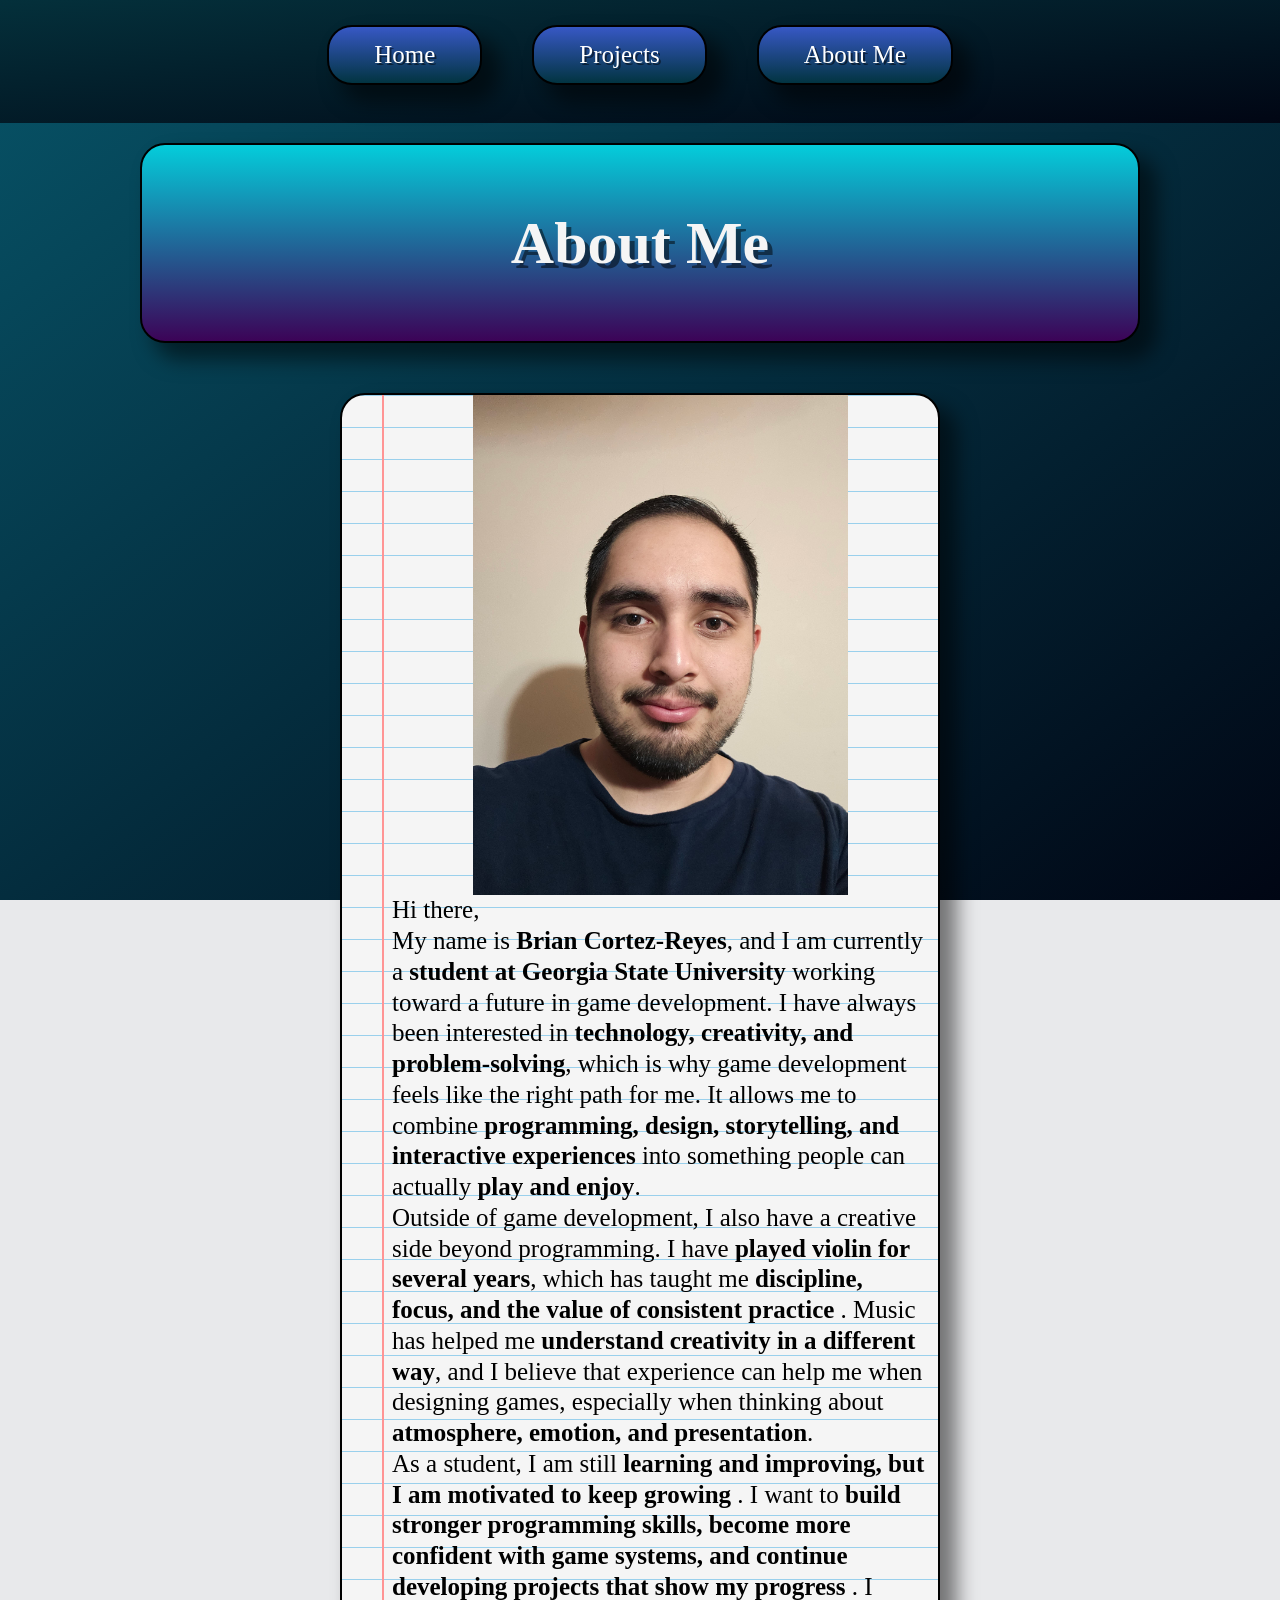
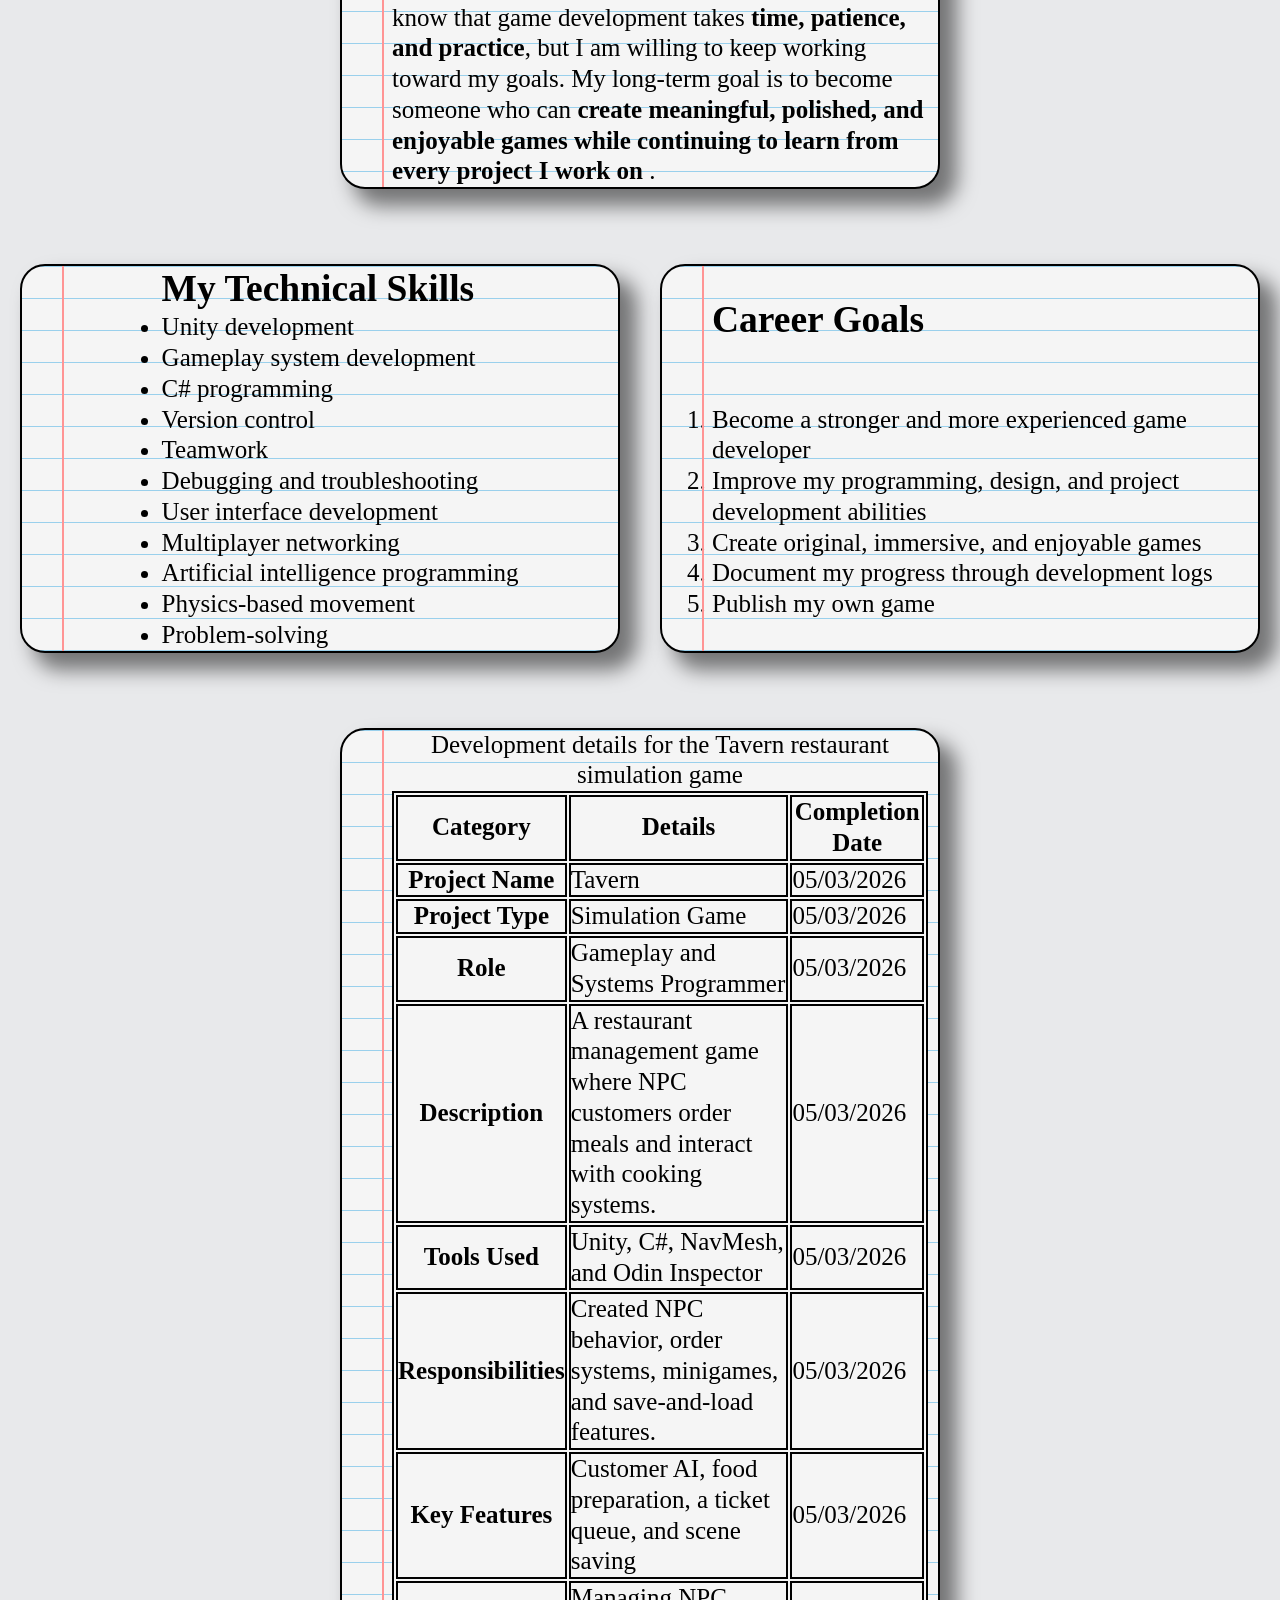
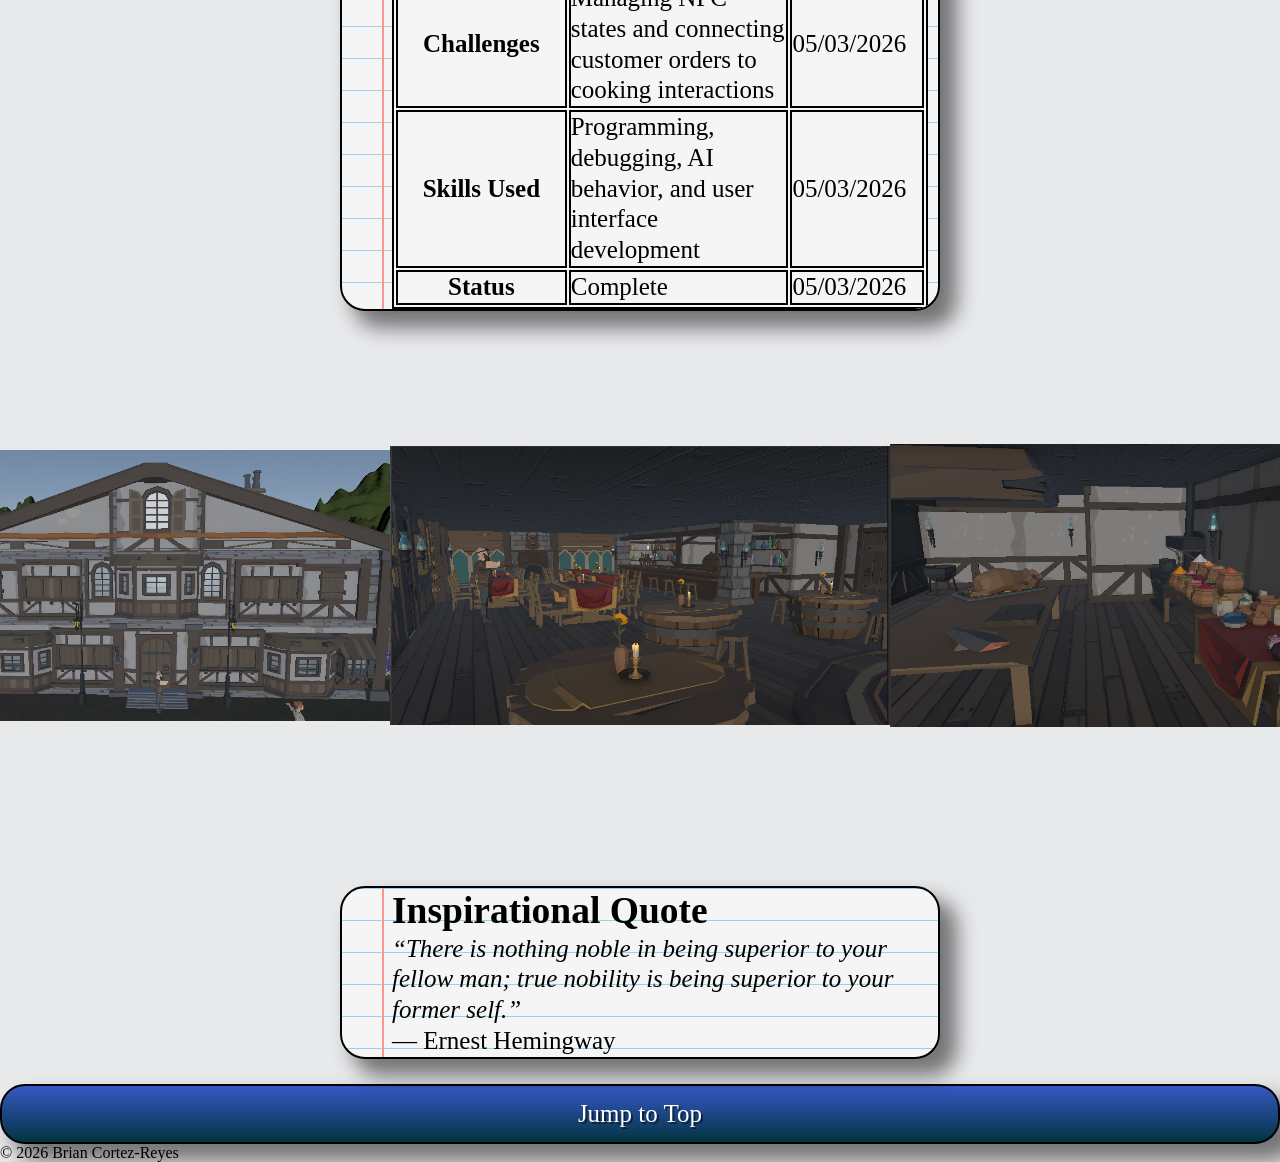
<file: about.html>
<!DOCTYPE html>
<html lang="en">

<head>
    <meta charset="UTF-8">
    <meta name="viewport" content="width=device-width, initial-scale=1.0">

    <title>About Me - Brian's Portfolio</title>

    <link rel="stylesheet" href="style-alignment.css">
    <link rel="stylesheet" href="style-about-me.css">

    <link
        href="https://db.onlinewebfonts.com/c/6a68b60849ffa77901917d0f417c39de?family=Chelsea+Market"
        rel="stylesheet"
        type="text/css"
    >
</head>

<body>

    <!-- Header content -->
    <header class="navigation-bar" id="top">
        <nav aria-label="Main navigation">
            <div class="nav-page">

                <div class="link-icons">
                    <a
                        href="https://github.com/Brian-Cortez"
                        class="default-link"
                        target="_blank"
                        rel="noopener noreferrer"
                        aria-label="Visit Brian's GitHub profile"
                    >
                        <img
                            src="Images/github-logo.png"
                            width="45"
                            height="45"
                            alt="GitHub logo"
                        >
                    </a>

                    <a
                        href="https://linkedin.com/in/brian-cortez-reyes-2067a435b"
                        class="default-link"
                        target="_blank"
                        rel="noopener noreferrer"
                        aria-label="Visit Brian's LinkedIn profile"
                    >
                        <img
                            src="Images/linkedin-logo.png"
                            width="45"
                            height="45"
                            alt="LinkedIn logo"
                        >
                    </a>

                    <a
                        href="mailto:briancortezreyes@gmail.com"
                        class="default-link"
                        aria-label="Send Brian an email"
                    >
                        <img
                            src="Images/gmail-logo.png"
                            width="45"
                            height="45"
                            alt="Email logo"
                        >
                    </a>
                </div>

                <a href="index.html">Home</a>
                <a href="projects.html">Projects</a>
                <a href="about.html">About Me</a>
            </div>
        </nav>
    </header>

    <main>
        <div id="gradient-welcome">
            <h1 id="about-me">About Me</h1>
        </div>

        <!-- About Me content -->
        <section class="about-me-description">
            <div class="note-card-list">
                <img class="hockey-img" src="Images/Me.png" alt="This is what I look like">
                <p>
                    Hi there,
                </p>

                <p>
                    My name is <strong>Brian Cortez-Reyes</strong>, and I am
                    currently a <strong>student at Georgia State University</strong>
                    working toward a future in game development. I have always
                    been interested in
                    <strong>technology, creativity, and problem-solving</strong>,
                    which is why game development feels like the right path for
                    me. It allows me to combine
                    <strong>
                        programming, design, storytelling, and interactive
                        experiences
                    </strong>
                    into something people can actually
                    <strong>play and enjoy</strong>.
                </p>

                <p>
                    Outside of game development, I also have a creative side
                    beyond programming. I have
                    <strong>played violin for several years</strong>, which has
                    taught me
                    <strong>
                        discipline, focus, and the value of consistent practice
                    </strong>.
                    Music has helped me
                    <strong>understand creativity in a different way</strong>,
                    and I believe that experience can help me when designing
                    games, especially when thinking about
                    <strong>atmosphere, emotion, and presentation</strong>.
                </p>

                <p>
                    As a student, I am still
                    <strong>
                        learning and improving, but I am motivated to keep
                        growing
                    </strong>.
                    I want to
                    <strong>
                        build stronger programming skills, become more
                        confident with game systems, and continue developing
                        projects that show my progress
                    </strong>.
                    I know that game development takes
                    <strong>time, patience, and practice</strong>, but I am
                    willing to keep working toward my goals. My long-term goal
                    is to become someone who can
                    <strong>
                        create meaningful, polished, and enjoyable games while
                        continuing to learn from every project I work on
                    </strong>.
                </p>
            </div>

            <!-- Skills and goals content -->
            <div class="note-card-lists">
                <section class="note-card-list">
                    <h2>My Technical Skills</h2>

                    <ul>
                        <li>Unity development</li>
                        <li>Gameplay system development</li>
                        <li>C# programming</li>
                        <li>Version control</li>
                        <li>Teamwork</li>
                        <li>Debugging and troubleshooting</li>
                        <li>User interface development</li>
                        <li>Multiplayer networking</li>
                        <li>Artificial intelligence programming</li>
                        <li>Physics-based movement</li>
                        <li>Problem-solving</li>
                    </ul>
                </section>

                <section class="note-card-list">
                    <h2>Career Goals</h2>

                    <ol>
                        <li>Become a stronger and more experienced game developer</li>
                        <li>Improve my programming, design, and project development abilities</li>
                        <li>Create original, immersive, and enjoyable games</li>
                        <li>Document my progress through development logs</li>
                        <li>Publish my own game</li>
                    </ol>
                </section>
            </div>

            <!-- Project details content -->
            <section class="note-card-list" id="project-details">
                <div class="header-position">
                    <h2>Project Details</h2>
                </div>

                <table>
                    <caption>
                        Development details for the Tavern restaurant simulation
                        game
                    </caption>

                    <thead>
                        <tr>
                            <th scope="col">Category</th>
                            <th scope="col">Details</th>
                            <th scope="col">Completion Date</th>
                        </tr>
                    </thead>

                    <tbody>
                        <tr>
                            <th scope="row">Project Name</th>
                            <td>Tavern</td>
                            <td>05/03/2026</td>
                        </tr>

                        <tr>
                            <th scope="row">Project Type</th>
                            <td>Simulation Game</td>
                            <td>05/03/2026</td>
                        </tr>

                        <tr>
                            <th scope="row">Role</th>
                            <td>Gameplay and Systems Programmer</td>
                            <td>05/03/2026</td>
                        </tr>

                        <tr>
                            <th scope="row">Description</th>
                            <td>
                                A restaurant management game where NPC customers
                                order meals and interact with cooking systems.
                            </td>
                            <td>05/03/2026</td>
                        </tr>

                        <tr>
                            <th scope="row">Tools Used</th>
                            <td>Unity, C#, NavMesh, and Odin Inspector</td>
                            <td>05/03/2026</td>
                        </tr>

                        <tr>
                            <th scope="row">Responsibilities</th>
                            <td>
                                Created NPC behavior, order systems, minigames,
                                and save-and-load features.
                            </td>
                            <td>05/03/2026</td>
                        </tr>

                        <tr>
                            <th scope="row">Key Features</th>
                            <td>
                                Customer AI, food preparation, a ticket queue,
                                and scene saving
                            </td>
                            <td>05/03/2026</td>
                        </tr>

                        <tr>
                            <th scope="row">Challenges</th>
                            <td>
                                Managing NPC states and connecting customer
                                orders to cooking interactions
                            </td>
                            <td>05/03/2026</td>
                        </tr>

                        <tr>
                            <th scope="row">Skills Used</th>
                            <td>
                                Programming, debugging, AI behavior, and user
                                interface development
                            </td>
                            <td>05/03/2026</td>
                        </tr>

                        <tr>
                            <th scope="row">Status</th>
                            <td>Complete</td>
                            <td>05/03/2026</td>
                        </tr>
                    </tbody>
                </table>
                
            </section>
        </section>
        <div class="note-card-lists">
            <div class="hockey-img">

                <img
                class="hockey-img"
                    src="Images/Tavern.png"
                    alt="Gameplay screenshot of the outside of the tavern building"
                >
                <img
                class="hockey-img"
                src="Images/tavern_inside.png"
                alt="Gameplay screenshot of the inside of the customer section of the tavern"
            >
            <img
            class="hockey-img"
                src="Images/tavern_kitchen.png"
                alt="Gameplay screenshot of the kitchen that is inside the tavern"
            >
            </div>
            
        </div>
        
        <!-- Quote content -->
        <section class="note-card-list" id="bottom">
            <h2>Inspirational Quote</h2>

            <blockquote
                cite="https://www.snhu.edu/about-us/newsroom/education/personal-growth-quotes"
            >
                <p>
                    <em>
                        “There is nothing noble in being superior to your fellow
                        man; true nobility is being superior to your former self.”
                    </em>
                </p>

                <footer>— Ernest Hemingway</footer>
            </blockquote>
        </section>

        <a href="#top">Jump to Top</a>
    </main>

    <footer>
        <p>&copy; 2026 Brian Cortez-Reyes</p>
    </footer>

</body>
</html>
</file>
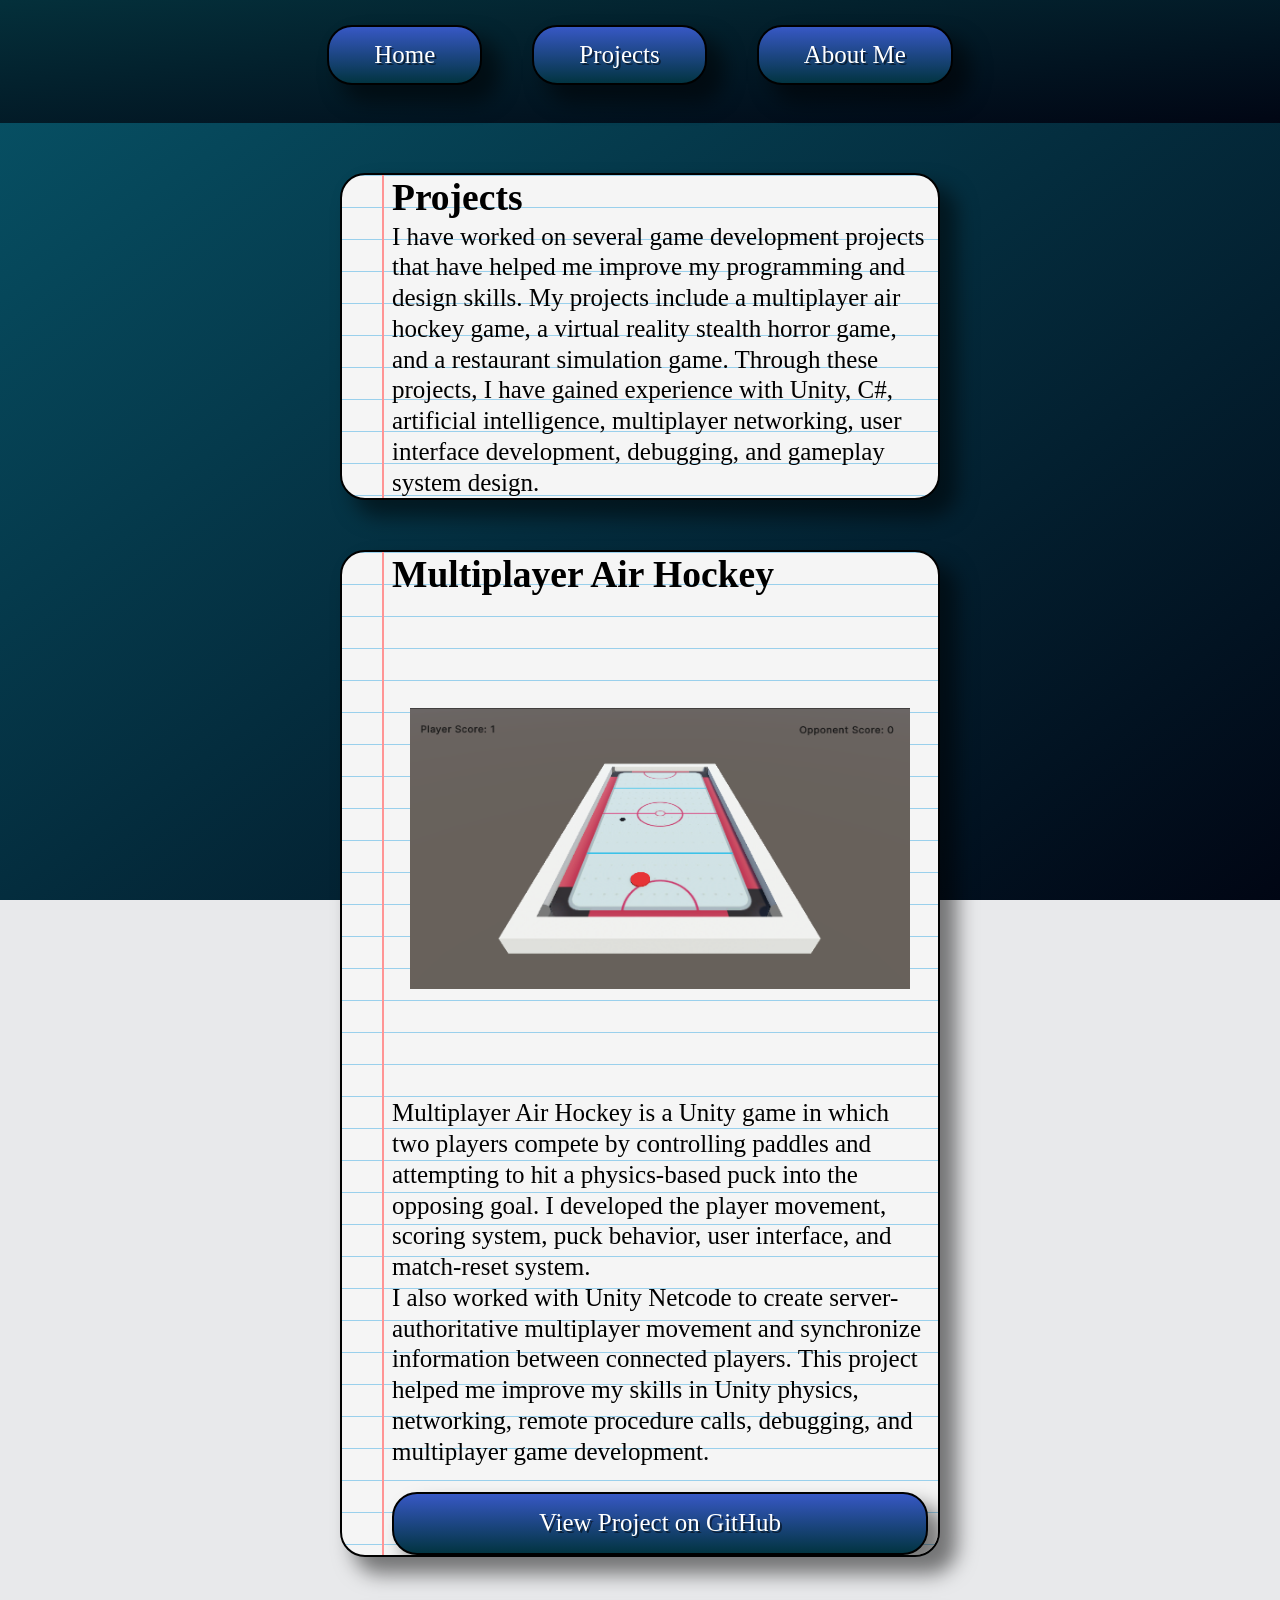
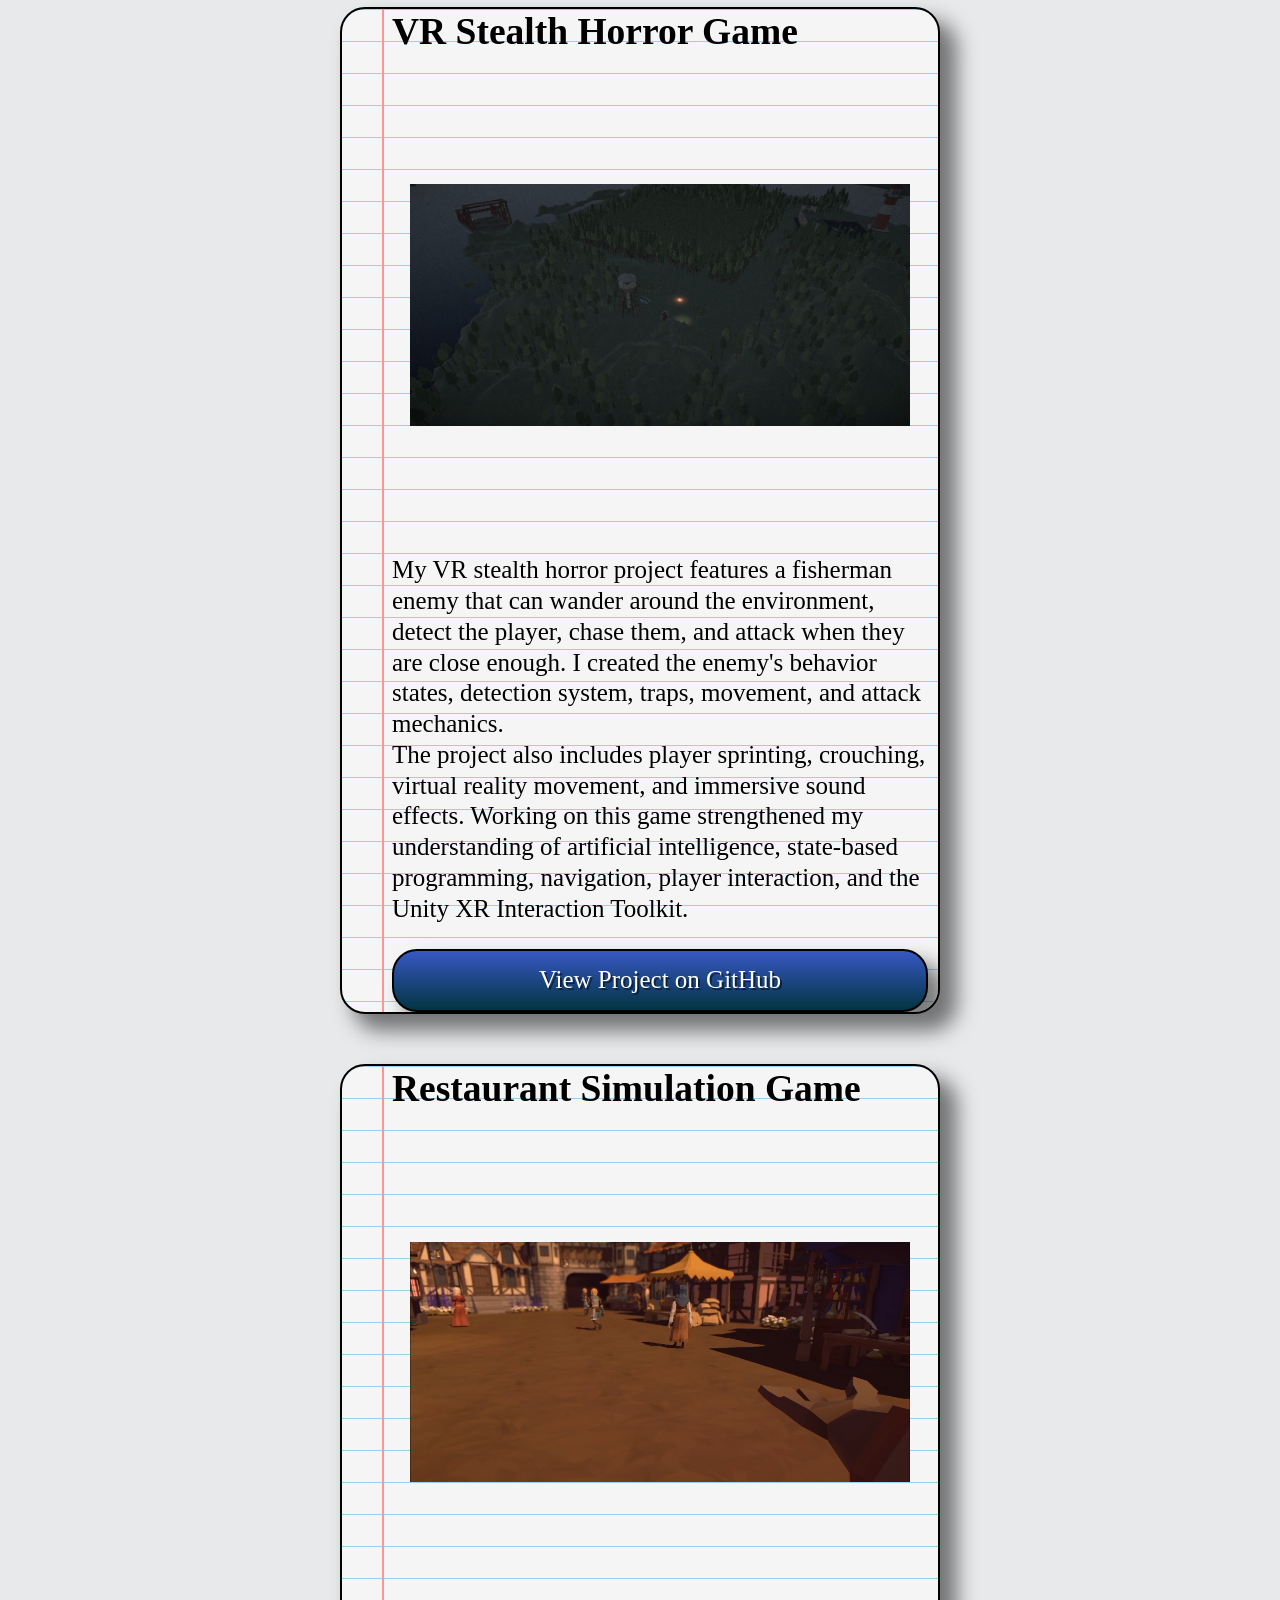
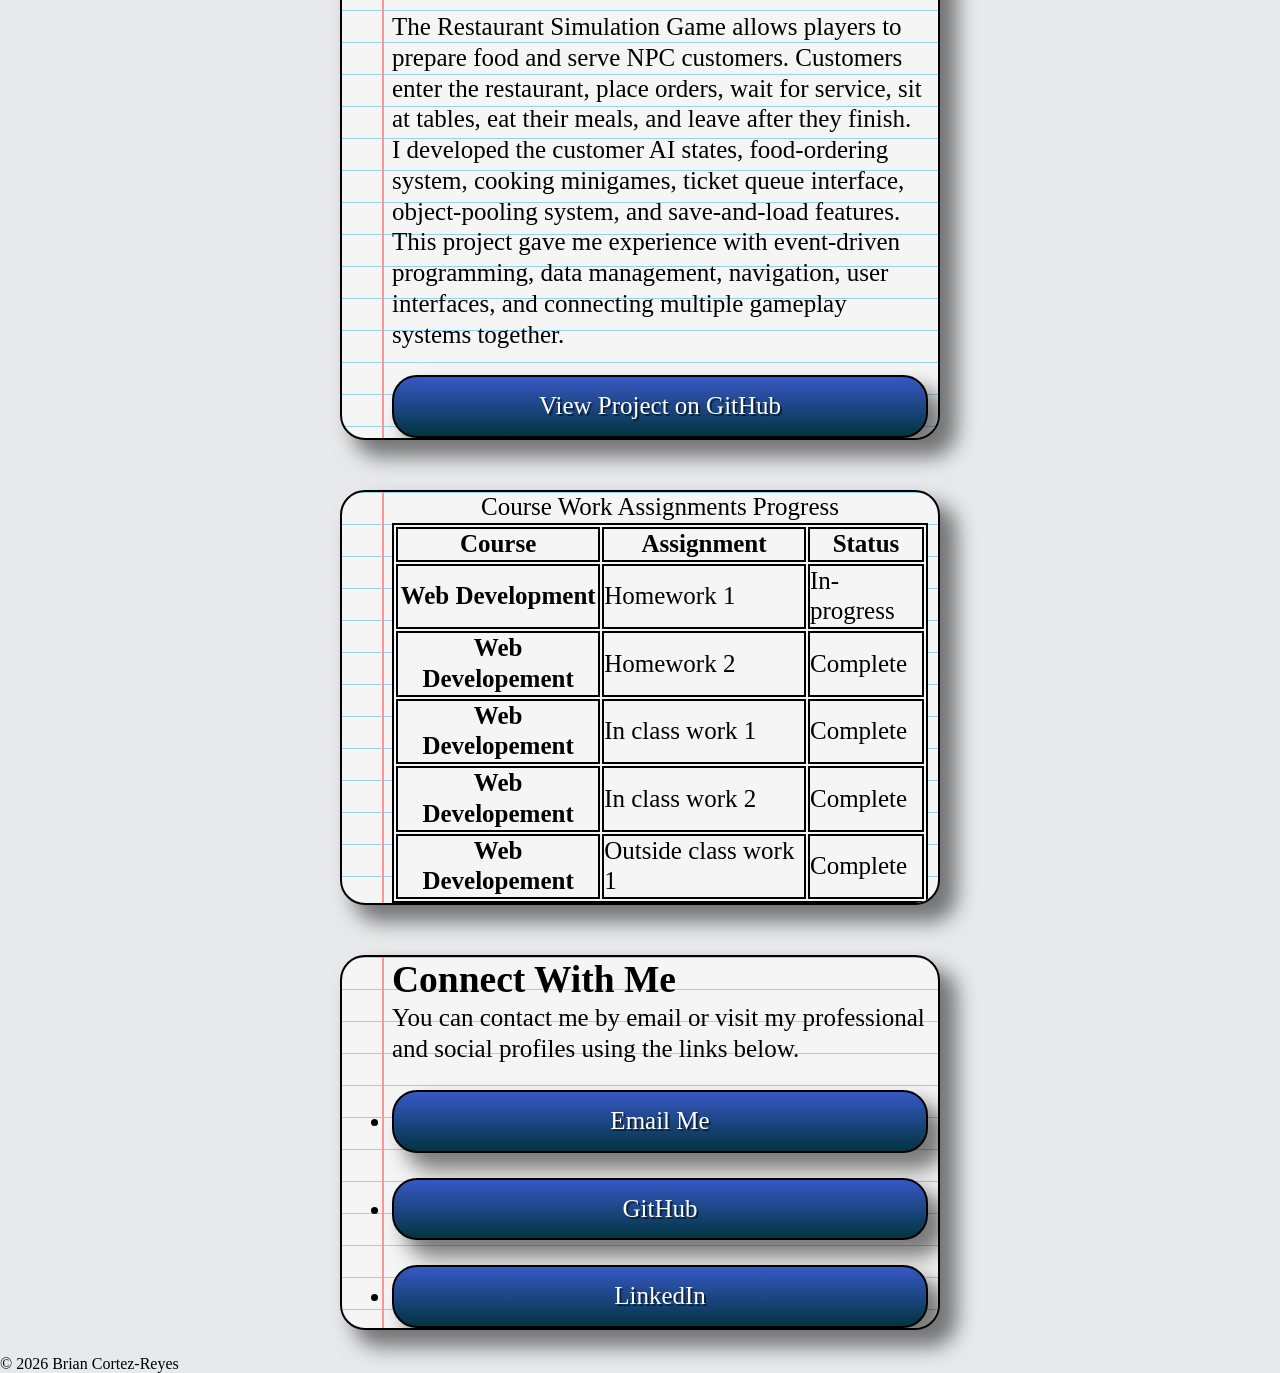
<file: projects.html>
<!DOCTYPE html>
<html lang="en">
<head>
    <meta charset="UTF-8">
    <meta name="viewport" content="width=device-width, initial-scale=1.0">

    <title>Projects - Brian's Portfolio</title>

    <link rel="stylesheet" href="style-alignment.css">
    <link rel="stylesheet" href="style-about-me.css">

    <link
        href="https://db.onlinewebfonts.com/c/6a68b60849ffa77901917d0f417c39de?family=Chelsea+Market"
        rel="stylesheet"
        type="text/css"
    >
    
</head>

<body>
    <header class="navigation-bar">
        <nav>
            <div class="nav-page">
                <a href="index.html">Home</a>
                <a href="projects.html">Projects</a>
                <a href="about.html">About Me</a>
            </div>
        </nav>
    </header>

    <main>
        <!-- Introduction Content -->
        <section class="note-card-list">
            <h1>Projects</h1>

            <p>
                I have worked on several game development projects that have
                helped me improve my programming and design skills. My projects
                include a multiplayer air hockey game, a virtual reality stealth
                horror game, and a restaurant simulation game. Through these
                projects, I have gained experience with Unity, C#, artificial
                intelligence, multiplayer networking, user interface development,
                debugging, and gameplay system design.
            </p>
        </section>

        <!-- Air Hockey Project -->
        <article class="note-card-list">
            <h2>Multiplayer Air Hockey</h2>
            <img    
                class="hockey-img"
                src="Images/hockey-multiplayer.png"
                alt="Gameplay screenshot of my multiplayer air hockey game"
            >
            <p>
                Multiplayer Air Hockey is a Unity game in which two players
                compete by controlling paddles and attempting to hit a
                physics-based puck into the opposing goal. I developed the
                player movement, scoring system, puck behavior, user interface,
                and match-reset system.
            </p>

            <p>
                I also worked with Unity Netcode to create server-authoritative
                multiplayer movement and synchronize information between
                connected players. This project helped me improve my skills in
                Unity physics, networking, remote procedure calls, debugging,
                and multiplayer game development.
            </p>

            <a
                href="https://github.com/Ryuality/Hockey-Multiplayer"
                target="_blank"
                rel="noopener noreferrer"
            >
                View Project on GitHub
            </a>
        </article>
        
        <!-- VR Horror Project -->
        <article class="note-card-list">
            <h2>VR Stealth Horror Game</h2>

            <img
                class="hockey-img"
                src="Images/fishermans-curse.png"
                alt="Gameplay screenshot of my VR stealth horror game"
                width="500"
            >

            <p>
                My VR stealth horror project features a fisherman enemy that can
                wander around the environment, detect the player, chase them,
                and attack when they are close enough. I created the enemy's
                behavior states, detection system, traps, movement, and attack
                mechanics.
            </p>

            <p>
                The project also includes player sprinting, crouching, virtual
                reality movement, and immersive sound effects. Working on this
                game strengthened my understanding of artificial intelligence,
                state-based programming, navigation, player interaction, and
                the Unity XR Interaction Toolkit.
            </p>

            <a
                href="https://github.com/Ryuality/Fisherman-s-Curse"
                target="_blank"
                rel="noopener noreferrer"
            >
                View Project on GitHub
            </a>
        </article>

        <!-- Restaurant Simulator Project -->
        <article class="note-card-list">
            <h2>Restaurant Simulation Game</h2>

            <img
                class="hockey-img"
                src="Images/Tavern_Outside.png"
                alt="Gameplay screenshot of my restaurant simulation game"
                width="500"
            >

            <p>
                The Restaurant Simulation Game allows players to prepare food
                and serve NPC customers. Customers enter the restaurant, place
                orders, wait for service, sit at tables, eat their meals, and
                leave after they finish.
            </p>

            <p>
                I developed the customer AI states, food-ordering system,
                cooking minigames, ticket queue interface, object-pooling
                system, and save-and-load features. This project gave me
                experience with event-driven programming, data management,
                navigation, user interfaces, and connecting multiple gameplay
                systems together.
            </p>

            <a
                href="https://github.com/Tr4shMou5e/TavernGame"
                target="_blank"
                rel="noopener noreferrer"
            >
                View Project on GitHub
            </a>
        </article>

        <section class="note-card-list" id="project-details">
            <div class="header-position">
                    <h2>Assignment Details</h2>
                </div>
            <table>
                <caption>
                        Course Work Assignments Progress
                    </caption>
                <thead>
                        <tr>
                            <th scope="col">Course</th>
                            <th scope="col">Assignment</th>
                            <th scope="col">Status</th>
                        </tr>
                    </thead>
                    <tbody>
                        <tr>
                            <th scope="row">Web Development</th>
                            <td>Homework 1</td>
                            <td>In-progress</td>
                        </tr>

                        <tr>
                            <th scope="row">Web Developement</th>
                            <td>Homework 2</td>
                            <td>Complete</td>
                        </tr>
                        <tr>
                            <th scope="row">Web Developement</th>
                            <td>In class work 1</td>
                            <td>Complete</td>
                        </tr>
                        <tr>
                            <th scope="row">Web Developement</th>
                            <td>In class work 2</td>
                            <td>Complete</td>
                        </tr>
                        <tr>
                            <th scope="row">Web Developement</th>
                            <td>Outside class work 1</td>
                            <td>Complete</td>
                        </tr>
                    </tbody>
            </table>

        </section>

        <!-- Contact Section -->
        <section class="note-card-list">
            <h2>Connect With Me</h2>

            <p>
                You can contact me by email or visit my professional and social
                profiles using the links below.
            </p>

            <ul>
                <li>
                    <a href="mailto:briancortezreyes.com">
                        Email Me
                    </a>
                </li>

                <li>
                    <a
                        href="https://github.com/Brian-Cortez"
                        target="_blank"
                        rel="noopener noreferrer"
                    >
                        GitHub
                    </a>
                </li>

                <li>
                    <a
                        href="https://linkedin.com/in/brian-cortez-reyes-2067a435b"
                        target="_blank"
                        rel="noopener noreferrer"
                    >
                        LinkedIn
                    </a>
                </li>
            </ul>
        </section>
    </main>

    <footer>
        <p>&copy; 2026 Brian Cortez-Reyes</p>
    </footer>
</body>
</html>
</file>
<file: style-alignment.css>
#gradient-welcome{
    background-color: rgb(89, 0, 255); /* For browsers that do not support gradients */
    background-image: linear-gradient(to bottom, rgb(4, 205, 219), rgb(60, 3, 87));
    display: flex;
    justify-content: center;
    align-items: center;
    color:  whitesmoke;
    font-size: 30px;
    text-align: center;
    width: 1000px;
    height: 200px;
    border: 2px solid black;
    border-radius: 25px;
    margin-inline: auto;
    margin-top: 20px;
    box-shadow: 15px 15px 20px 2px rgba(0, 0, 0, 0.5);
    text-shadow: 5px 5px rgba(0, 0, 0, 0.5);
} 
.nav-page{
    display: flex;
    justify-content: center;
    align-items: center;
    gap: 50px;
    padding-bottom: 3%;
    background-color: rgb(92, 92, 219);
    background-image: linear-gradient(to bottom right, rgb(4, 48, 59), rgb(1, 6, 20));
}
.featured-project{
    display: flex;
    justify-content: center;
    align-items: center;
    color:  whitesmoke;
    font-size: 30px;
    text-align: center;
    width: 1000px;
    height: 200px;
    margin-inline: auto;
    margin-top: 20px;
    float: left;
    position: absolute;
    top:-90px;
    right:800px;
    height: 950px;
}
.note-card{
    display: flex;
    justify-content: center;
    align-items: center;
    margin-inline: auto;
    margin-top: 50px;
    font-size: 25px;
    width: 600px;
    text-align: center;
    background-color: whitesmoke;
    border: 2px solid black;
    border-radius: 25px;
    box-shadow: 15px 15px 20px 2px rgba(0, 0, 0, 0.5);
    line-height: 1.3;
    padding-left: 50px;
    padding-right: 10px;
    position: relative;
    overflow: auto;
    /* Blue horizontal lines */
    background-image: linear-gradient(#9ad0ec 1px, transparent 1px);
    background-size: 100% 2rem; /* Sets line spacing height */
}

/*This adds the repeating red lines */
.note-card::before {
  content: '';
  position: absolute;
  top: 0;
  left: 40px; /* Distance from the left edge */
  height: 100%;
  width: 2px;
  background-color: #ff9494; /* Pale red color */
}
.note-card-list{
    display: grid;
    justify-content: center;
    align-items: center;
    margin-inline: auto;
    margin-top: 50px;
    margin-bottom: 25px;
    font-size: 25px;
    width: 600px;
    background-color: whitesmoke;
    border: 2px solid black;
    border-radius: 25px;
    box-shadow: 15px 15px 20px 2px rgba(0, 0, 0, 0.5);
    line-height: 1.23;
    padding-left: 50px;
    padding-right: 10px;
    position: relative;
    overflow: auto;
    /* Blue horizontal lines */
    background-image: linear-gradient(#9ad0ec 1px, transparent 1px);
    background-size: 100% 2rem; /* Sets line spacing height */
}
.note-card-list::before {
  content: '';
  position: absolute;
  top: 0;
  left: 40px; /* Distance from the left edge */
  height: 100%;
  width: 2px;
  background-color: #ff9494; /* Pale red color */
}
.recent-project-preview{
    justify-content: center;
    align-items: center;
    margin-inline: auto;
    color: whitesmoke;
    font-size: 25px;
    position: absolute;
    float: right;
    top: 390px;
    left: 1100px;
}
.recent-project-pictures{
    display: flex;
    justify-content: center;
    align-items: center;
    margin-inline: auto;
    gap: 25px;
    margin-top: 12px;
    border: 2px solid black;
    
    margin-right: 120px;
}
.audio-container{
    margin-top: 25px;
}
video {
  max-width: 100%;
  height: auto;
  position: absolute;
  float: left;
  left: 300px;
  top: 500px;
}
img {
  width: 100%;
  height: auto;
}
audio{
    margin-top: 20px;
}
* {
    margin: 0;
    padding: 0;
    box-sizing: border-box;
}
body {
    background-color: rgb(232, 233, 235);
    background-image: linear-gradient(to bottom right, rgb(7, 84, 104), rgb(1, 6, 20));
    background-attachment: fixed;
    background-size: cover;
    background-repeat: no-repeat;
    font-family: Chelsea Market;
}
a:link, a:visited{
    display: flex;
    flex-wrap: wrap;
    justify-content: center;
    background-color: rgb(43, 107, 226);
    background-image: linear-gradient(to bottom, rgb(55, 88, 197), rgb(2, 52, 65));
    box-shadow: 15px 15px 20px 2px rgba(0, 0, 0, 0.5);
    text-shadow: 2px 2px rgba(0, 0, 0, 0.5);
    padding: 14px 45px;
    color: white;
    font-size: 25px;
    margin-top: 25px;
    border: 2px solid black;
    border-radius: 25px;
    text-decoration: none;
    font-family: Chelsea Market;
}
ul{
    margin: 0;
    padding: 0;
}
.hockey-img{
    width: 500px;
    height: 500px;
    display: flex;
    justify-content: center;
    align-items: center;
    margin-inline: auto;
}
</file>
<file: style-about-me.css>
* {
    margin: 0;
    padding: 0;
    box-sizing: border-box;
}
.note-card-lists{
    display: grid;
    grid-template-columns: repeat(auto-fit, minmax(230px, 1fr));
    margin-top: 12px;
}
.project-details{
    display: flex;
    justify-content: center;
    text-align: center;
    font-size: 25px;
    margin-top: 100px;
    
}
.header-position{
    position: absolute;
    right: 750px;
    top:2250px;
    width: 400px;
    height: 50px;
    border: 2px solid black;
    background-color: whitesmoke;

}
.insperational-quote{
    display: flex;
    justify-content: center;
    text-align: center;
    align-items: center;
    font-size: 30px;
    width: 1000px;
    height: 200px;
    border: 2px solid black;
    background-color: whitesmoke;
    margin-top: 25px;
    margin-bottom: 50px;
    padding-left: 50px;
    margin-inline: auto;
    line-height: 1.75;
    position: relative;
    overflow: auto;
    /* Blue horizontal lines */
    background-image: linear-gradient(#9ad0ec 1px, transparent 1px);
    background-size: 100% 2rem; /* Sets line spacing height */
}
.insperational-quote::after{
    content: '';
  position: absolute;
  top: 0;
  left: 40px; /* Distance from the left edge */
  height: 100%;
  width: 2px;
  background-color: #ff9494; /* Pale red color */
}
.link-icons{
    display: grid;
    grid-template-columns: repeat(auto-fit, minmax(20px, 1fr));
    gap:25px;
    margin-inline: auto;
    position: absolute;
    top: 100px;
    right: 1850px;
}
a.default-link:link, a.default-link:visited{
    all: revert;
}
img {
  width: 100%;
  height: 40px;
  object-fit: contain;
  background-repeat: no-repeat;
  background-size: contain;
}
table, th, td {
  border: 2px solid black;
  background-color: whitesmoke;
}
</file>
